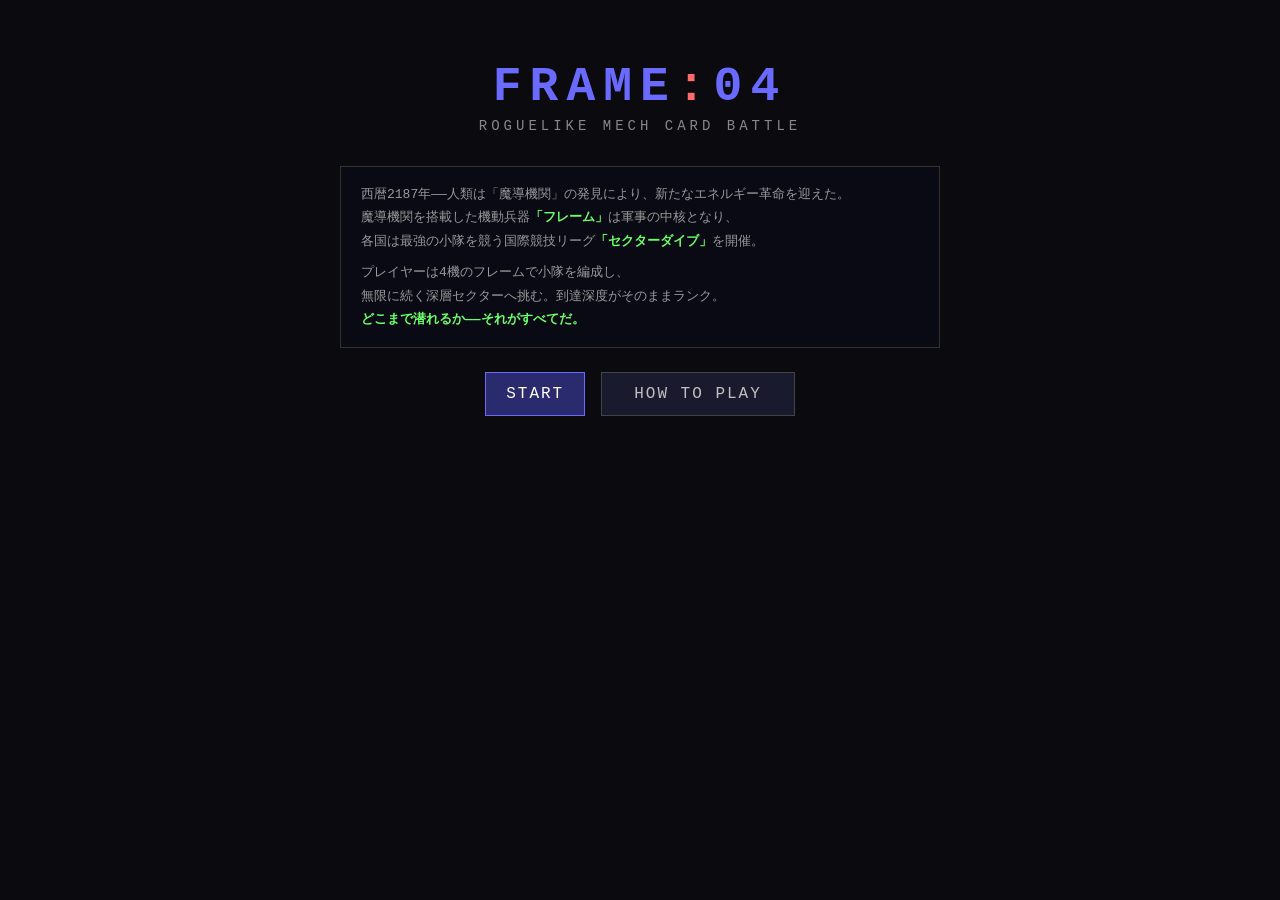
<file: prototype/index.html>
<!DOCTYPE html>
<html lang="ja">
<head>
<meta charset="UTF-8">
<meta name="viewport" content="width=device-width, initial-scale=1.0">
<title>FRAME:04 - Roguelike Prototype</title>
<link rel="stylesheet" href="style.css">
</head>
<body>

<!-- TITLE SCREEN -->
<div id="title-screen" class="screen active">
  <div class="title-hero">
    <h1 class="title-logo">FRAME<span class="title-colon">:</span>04</h1>
    <p class="title-sub">ROGUELIKE MECH CARD BATTLE</p>
    <div class="title-story">
      <p>西暦2187年――人類は「魔導機関」の発見により、新たなエネルギー革命を迎えた。</p>
      <p>魔導機関を搭載した機動兵器<strong>「フレーム」</strong>は軍事の中核となり、</p>
      <p>各国は最強の小隊を競う国際競技リーグ<strong>「セクターダイブ」</strong>を開催。</p>
      <p style="margin-top:8px;">プレイヤーは4機のフレームで小隊を編成し、</p>
      <p>無限に続く深層セクターへ挑む。到達深度がそのままランク。</p>
      <p><strong>どこまで潜れるか――それがすべてだ。</strong></p>
    </div>
    <div class="btn-row" style="justify-content:center; margin-top:24px; gap:16px;">
      <button class="btn-primary btn-large" id="btn-to-setup">START</button>
      <button class="btn-large" id="btn-how-to-play">HOW TO PLAY</button>
    </div>
  </div>
</div>

<!-- HOW TO PLAY MODAL -->
<div id="help-modal" class="target-select" style="display:none;">
  <div class="help-modal-inner">
    <div class="help-tabs">
      <button class="help-tab active" data-tab="help-basics">基本</button>
      <button class="help-tab" data-tab="help-frames">フレーム</button>
      <button class="help-tab" data-tab="help-battle">バトル</button>
      <button class="help-tab" data-tab="help-stats">ステータス</button>
      <button class="help-tab" data-tab="help-status">状態異常</button>
      <button class="help-tab" data-tab="help-tips">攻略ヒント</button>
    </div>

    <div class="help-content" id="help-basics">
      <h3>// ゲームの流れ</h3>
      <div class="help-section">
        <p><strong>1. 小隊編成</strong> ── 10種のフレーム（メカ）から4機を選ぶ</p>
        <p><strong>2. 出撃</strong> ── 全戦エリート級。1 Act = 10戦（弱→中→強→ボス）</p>
        <p><strong>3. 戦闘</strong> ── ターン制カードバトル。ENを管理してカードを使う</p>
        <p><strong>4. 報酬</strong> ── 勝利でカード発見、レリック獲得</p>
        <p><strong>5. 無限Act</strong> ── Actは無限に続く。敵はAct毎にスケーリング。全滅するまで戦え</p>
      </div>
      <h3>// デッキ</h3>
      <div class="help-section">
        <p>4機 × 3枚 = <strong>初期12枚</strong>のデッキで開始</p>
        <p>戦闘報酬で<strong>新カードを発見</strong>してデッキに追加できる</p>
        <p>イベントでカードを除去してデッキを圧縮することも可能</p>
      </div>
      <h3>// レリック</h3>
      <div class="help-section">
        <p>エリート・ボス撃破でレリックを獲得。<strong>パッシブ効果</strong>が永続発動</p>
        <p>攻撃強化 / 防御強化 / 状態異常強化 / 経済系など多種多様</p>
      </div>
      <h3>// 大破（デッドドロー）</h3>
      <div class="help-section">
        <p>HPが0になった機体のカードは<strong>すべて使用不可</strong>に。手札を圧迫し続ける</p>
        <p>メディックの「リブート」で復活可能</p>
      </div>
    </div>

    <div class="help-content" id="help-frames" style="display:none;">
      <h3>// BASE FRAME 一覧（全10種）</h3>
      <div class="help-frame-list">
        <div class="help-frame-card hf-atk">
          <div class="hf-header"><strong>ストライカー</strong><span class="hf-role">近接アタッカー</span></div>
          <div class="hf-stats">HP50 | OUT6 SHL2 CTRL2</div>
          <div class="hf-desc">単体最高火力。EN効率が良く、フィールド貫通やマルチヒットで安定ダメージを出す。迷ったらこれ。</div>
        </div>
        <div class="help-frame-card hf-atk">
          <div class="hf-header"><strong>ガンナー</strong><span class="hf-role">射撃アタッカー</span></div>
          <div class="hf-stats">HP45 | OUT5 SHL2 CTRL3</div>
          <div class="hf-desc">ダメージ+脆弱付与。精密射撃で敵の弱点を暴き、チームの火力を底上げする。</div>
        </div>
        <div class="help-frame-card hf-atk">
          <div class="hf-header"><strong>ブラスター</strong><span class="hf-role">範囲アタッカー</span></div>
          <div class="hf-stats">HP40 | OUT6 SHL1 CTRL3</div>
          <div class="hf-desc">AoE+過熱のスペシャリスト。複数の敵を焼き、過熱ダメージで継続的に削る。</div>
        </div>
        <div class="help-frame-card hf-def">
          <div class="hf-header"><strong>シールダー</strong><span class="hf-role">タンク</span></div>
          <div class="hf-stats">HP55 | OUT1 SHL7 CTRL2</div>
          <div class="hf-desc">挑発+フィールドの盾役。敵の攻撃を自分に集め、チームを守る。パーティの生命線。</div>
        </div>
        <div class="help-frame-card hf-sup">
          <div class="hf-header"><strong>メディック</strong><span class="hf-role">ヒーラー</span></div>
          <div class="hf-stats">HP45 | OUT1 SHL2 CTRL7</div>
          <div class="hf-desc">HP回復+大破復活（リブート）。長期戦の要。大破した味方を復帰させる唯一のフレーム。</div>
        </div>
        <div class="help-frame-card hf-tech">
          <div class="hf-header"><strong>ジャマー</strong><span class="hf-role">過熱/感電デバッファ</span></div>
          <div class="hf-stats">HP40 | OUT1 SHL2 CTRL7</div>
          <div class="hf-desc">過熱と感電を大量に付与。自身は攻撃力を持たず、純粋なデバフで敵を蝕む。</div>
        </div>
        <div class="help-frame-card hf-tech">
          <div class="hf-header"><strong>クラッカー</strong><span class="hf-role">脆弱/減速デバッファ</span></div>
          <div class="hf-stats">HP40 | OUT3 SHL1 CTRL6</div>
          <div class="hf-desc">脆弱+減速を付与。敵の攻撃精度を下げつつ、チームの与ダメを増やす万能妨害役。</div>
        </div>
        <div class="help-frame-card hf-sup">
          <div class="hf-header"><strong>ブースター</strong><span class="hf-role">EN供給/加速サポート</span></div>
          <div class="hf-stats">HP40 | OUT2 SHL4 CTRL4</div>
          <div class="hf-desc">EN+2チャージとチーム加速。フルドライブで次カードのEN-1。チームの行動回数を増やす。</div>
        </div>
        <div class="help-frame-card hf-tech">
          <div class="hf-header"><strong>ファントム</strong><span class="hf-role">速度軸スペシャリスト</span></div>
          <div class="hf-stats">HP40 | OUT6 SHL1 CTRL3</div>
          <div class="hf-desc">減速+加速の二刀流。敵を鈍らせ自分は回避、バックスタブで高火力。速度軸を制する者。</div>
        </div>
        <div class="help-frame-card hf-atk">
          <div class="hf-header"><strong>オーバーロード</strong><span class="hf-role">自傷型高火力</span></div>
          <div class="hf-stats">HP45 | OUT7 SHL1 CTRL2</div>
          <div class="hf-desc">感電+自傷で最大火力。自分のHPを削って超ダメージを叩き出すハイリスク・ハイリターン。</div>
        </div>
      </div>
    </div>

    <div class="help-content" id="help-battle" style="display:none;">
      <h3>// ターンの流れ</h3>
      <div class="help-section">
        <p><strong>1.</strong> ターン開始: EN+3（上限5、繰り越しあり）。山札から5枚ドロー</p>
        <p><strong>2.</strong> プレイヤーフェーズ: ENが許す限りカードをプレイ</p>
        <p><strong>3.</strong> END TURN: 残り手札→捨て札。敵が行動。過熱ダメージ処理</p>
        <p><strong>4.</strong> 山札0枚で捨て札をシャッフルして山に戻す</p>
      </div>
      <h3>// EN（エネルギー）</h3>
      <div class="help-section">
        <p>4機<strong>共有</strong>のリソース。毎ターン+3、最大5までストック</p>
        <p>各カードにENコストがあり、コスト分を消費してプレイ</p>
      </div>
      <h3>// インテント</h3>
      <div class="help-section">
        <p>敵は「次に誰に何をするか」を<strong>事前表示</strong>する</p>
        <p>挑発カードで敵のターゲットを自機に強制変更できる</p>
      </div>
      <h3>// レリック</h3>
      <div class="help-section">
        <p>パッシブ効果を持つアーティファクト。所持数に上限なし</p>
        <p>エリート・ボス撃破、イベント等で獲得</p>
      </div>
    </div>

    <div class="help-content" id="help-stats" style="display:none;">
      <h3>// 3ステータス</h3>
      <div class="help-section">
        <table class="help-table">
          <tr><th>OUT（出力）</th><td>攻撃ダメージ倍率: baseDmg x (1 + OUT x 0.04)</td></tr>
          <tr><th>SHL（外殻）</th><td>最大HP倍率: baseHP x (1 + SHL x 0.03)<br>フィールド倍率: base x (1 + SHL x 0.04)</td></tr>
          <tr><th>CTRL（制御）</th><td>回復倍率: baseHeal x (1 + CTRL x 0.04)<br>過熱/脆弱の付与量もスケーリング</td></tr>
        </table>
      </div>
      <h3>// ステータスについて</h3>
      <div class="help-section">
        <p>各フレームにはbaseStats（固定値）があり、戦闘中のダメージ計算に使用される</p>
      </div>
    </div>

    <div class="help-content" id="help-status" style="display:none;">
      <h3>// 状態異常（敵に付与）</h3>
      <div class="help-section">
        <table class="help-table">
          <tr><th style="color:#f88;">過熱(N)</th><td>ターン終了時にNダメージ。毎ターン-1減衰。スタック可<br>CTRLスケーリングあり</td></tr>
          <tr><th style="color:#fa0;">脆弱(N)</th><td>次にダメージを受けた時+N。被弾1回で消費<br>CTRLスケーリングあり</td></tr>
          <tr><th style="color:#ff0;">感電(T)</th><td>Tターンの間、受けるダメージx1.2倍<br>スケーリングなし</td></tr>
        </table>
      </div>
      <h3>// 速度軸</h3>
      <div class="help-section">
        <table class="help-table">
          <tr><th style="color:#4af;">加速(+N%)</th><td>味方に付与。被弾率が100-N%に低下</td></tr>
          <tr><th style="color:#a6a;">減速(-N%)</th><td>敵に付与。命中率が100-N%に低下</td></tr>
        </table>
        <p style="margin-top:4px; color:#888;">5ターン持続。重ねがけは加算。相殺も加算</p>
      </div>
      <h3>// フィールド（味方バフ）</h3>
      <div class="help-section">
        <p>ダメージ吸収バリア。<strong>毎ターン開始時にリセット</strong>される（使い切り）</p>
        <p>SHLスケーリングあり</p>
      </div>
    </div>

    <div class="help-content" id="help-tips" style="display:none;">
      <h3>// 編成のコツ</h3>
      <div class="help-section">
        <p>アタッカー2 + タンク/サポート1 + ヒーラー/デバッファ1 がバランス型</p>
        <p>アタッカー4の速攻編成もあり。大破リスクは高いが殲滅力が段違い</p>
      </div>
      <h3>// カード発見</h3>
      <div class="help-section">
        <p>初期デッキは各フレーム3枚ずつ計12枚。戦闘報酬でカードを発見してデッキを強化</p>
        <p>イベント「データ整理」でカードを除去してデッキを圧縮することも重要</p>
      </div>
      <h3>// レリック</h3>
      <div class="help-section">
        <p>エリート・ボスを倒すとレリックを獲得できる</p>
        <p>攻撃系 / 防御系 / 状態異常系 / 速度系 / 経済系など効果は多彩</p>
        <p>ボスレリックは特に強力。ビルドの方向性を決める要</p>
      </div>
      <h3>// 戦闘間イベント</h3>
      <div class="help-section">
        <p>戦闘後40%の確率でランダムイベントが発生:</p>
        <p><strong>整備</strong>=HP30%回復 / <strong>最適化</strong>=カード+化 / <strong>データ整理</strong>=カード除去</p>
        <p><strong>残骸発見</strong>=レリック獲得 / <strong>賭け</strong>=HP消費でレリック獲得チャンス</p>
      </div>
      <h3>// 重要メカニクス</h3>
      <div class="help-section">
        <p>敵のインテントを見て、挑発でターゲットをタンクに集める</p>
        <p>フィールドは毎ターンリセット → 「今ターン守る」判断が重要</p>
        <p>大破は致命的 → メディックがいればリブートで復活可能</p>
      </div>
    </div>

    <div style="text-align:center; margin-top:16px;">
      <button class="btn-primary" id="btn-close-help">CLOSE</button>
    </div>
  </div>
</div>

<!-- SETUP SCREEN -->
<div id="setup-screen" class="screen">
  <h1>[ FRAME:04 ] SQUAD SETUP</h1>
  <div class="btn-row" style="margin-bottom:12px;">
    <button id="btn-show-help" style="font-size:11px;">HOW TO PLAY</button>
  </div>

  <h2>// SELECT 4 FRAMES</h2>
  <div class="frame-grid" id="frame-grid"></div>
  <p id="select-count" style="color:#888; margin:4px 0;">Selected: 0/4</p>

  <div class="btn-row" style="margin-top:16px;">
    <button class="btn-primary" id="btn-start" disabled>BEGIN RUN</button>
  </div>
</div>

<!-- PROGRESS SCREEN -->
<div id="progress-screen" class="screen">
  <h1>[ SORTIE ]</h1>
  <div class="run-hud" id="progress-hud"></div>
  <div id="progress-bar-wrapper"></div>
  <div id="progress-info"></div>
  <div class="relic-bar" id="progress-relic-bar"></div>
  <div class="btn-row" style="margin:8px 0;">
    <button onclick="showDeckModal()" style="font-size:11px;">DECK確認</button>
    <button onclick="showRelicModal()" style="font-size:11px;">RELIC一覧</button>
  </div>
  <div class="btn-row" style="justify-content:center; margin-top:16px;">
    <button class="btn-primary" id="btn-next-battle">NEXT BATTLE</button>
    <button id="btn-abandon-run" class="btn-danger">ABANDON RUN</button>
  </div>
</div>

<!-- BATTLE SCREEN -->
<div id="battle-screen" class="screen">
  <div style="display:flex; justify-content:space-between; align-items:center; margin-bottom:8px; flex-wrap:wrap;">
    <h1>[ BATTLE ]</h1>
    <div>
      <span class="turn-info" id="turn-info">TURN 1</span>
      <span class="en-display" style="margin-left:16px;">EN: <span id="en-display">3</span></span>
    </div>
  </div>
  <div class="run-hud" id="battle-hud"></div>

  <div class="battle-area">
    <div class="enemy-side">
      <h3>// HOSTILES</h3>
      <div id="enemy-units"></div>
    </div>
    <div class="ally-side">
      <h3>// SQUAD</h3>
      <div id="ally-units"></div>
    </div>
  </div>

  <div class="relic-bar" id="relic-bar"></div>
  <div class="btn-row" style="margin:4px 0;">
    <button onclick="showDeckModal()" style="font-size:10px;padding:3px 8px;">DECK</button>
    <button onclick="showRelicModal()" style="font-size:10px;padding:3px 8px;">RELICS</button>
  </div>

  <div class="hand-area">
    <h3>// HAND <span id="deck-info" style="color:#666; font-weight:normal;"></span></h3>
    <div class="hand-cards" id="hand-cards"></div>
  </div>

  <div class="btn-row">
    <button class="btn-danger" id="btn-end-turn">END TURN</button>
  </div>

  <div class="log-area" id="log-area"></div>
</div>

<!-- TARGET SELECT MODAL -->
<div id="target-modal" class="target-select" style="display:none;">
  <div class="target-select-inner">
    <h3 id="target-title">Select Target</h3>
    <div id="target-buttons"></div>
    <button style="margin-top:8px;" onclick="closeTargetModal()">Cancel</button>
  </div>
</div>

<!-- CARD REMOVAL MODAL -->
<div id="card-removal-modal" class="target-select" style="display:none;">
  <div class="target-select-inner">
    <h3>除去するカードを選択</h3>
    <div id="card-removal-list" class="reward-card-list"></div>
    <button style="margin-top:8px;" onclick="closeCardRemovalModal()">Cancel</button>
  </div>
</div>

<!-- REWARD SCREEN -->
<div id="reward-screen" class="screen">
  <h1>[ BATTLE COMPLETE ]</h1>
  <div class="btn-row" style="margin-bottom:8px;">
    <button onclick="showDeckModal()" style="font-size:11px;">DECK確認</button>
    <button onclick="showRelicModal()" style="font-size:11px;">RELIC一覧</button>
  </div>
  <div id="reward-card-section" class="reward-section">
    <h3>// CARD DISCOVERY - Pick 1 (or skip)</h3>
    <div class="reward-card-list" id="reward-card-list"></div>
    <button id="btn-skip-card" style="margin-top:4px;">SKIP</button>
  </div>
  <div id="reward-relic-section" class="reward-section">
    <h3>// RELIC - Pick 1</h3>
    <div class="reward-relic-list" id="reward-relic-list"></div>
  </div>
  <div class="btn-row" style="margin-top:16px;">
    <button class="btn-primary" id="btn-continue-run" disabled>CONTINUE</button>
  </div>
</div>

<!-- DECK VIEWER MODAL -->
<div id="deck-modal" class="target-select" style="display:none;">
  <div class="help-modal-inner">
    <h3>// DECK</h3>
    <div id="deck-modal-content"></div>
    <div style="text-align:center;margin-top:12px;">
      <button class="btn-primary" onclick="document.getElementById('deck-modal').style.display='none'">CLOSE</button>
    </div>
  </div>
</div>

<!-- RELIC VIEWER MODAL -->
<div id="relic-modal" class="target-select" style="display:none;">
  <div class="help-modal-inner">
    <h3>// RELICS</h3>
    <div id="relic-modal-content"></div>
    <div style="text-align:center;margin-top:12px;">
      <button class="btn-primary" onclick="document.getElementById('relic-modal').style.display='none'">CLOSE</button>
    </div>
  </div>
</div>

<!-- EVENT SCREEN -->
<div id="event-screen" class="screen">
  <h1 id="event-title">[ EVENT ]</h1>
  <div id="event-description" style="margin:12px 0; color:#a6a;"></div>
  <div class="event-choices" id="event-choices"></div>
</div>

<!-- RUN END SCREEN -->
<div id="runend-screen" class="screen">
  <h1 id="runend-title"></h1>
  <div class="run-stats" id="runend-stats"></div>
  <div class="btn-row">
    <button class="btn-primary" id="btn-new-run">NEW RUN</button>
  </div>
</div>

<script src="game.js"></script>
</body>
</html>
</file>
<file: prototype/style.css>
/* ============================================================
   FRAME:04 - ROGUELIKE PROTOTYPE
   ============================================================ */

* { margin: 0; padding: 0; box-sizing: border-box; }
body { background: #0a0a0f; color: #c0c0c0; font-family: 'Courier New', monospace; font-size: 14px; overflow-x: hidden; }
button { font-family: inherit; cursor: pointer; border: 1px solid #444; background: #1a1a2e; color: #c0c0c0; padding: 6px 12px; font-size: 13px; }
button:hover:not(:disabled) { background: #2a2a4e; border-color: #6a6aff; }
button:disabled { opacity: 0.4; cursor: default; }
.screen { display: none; padding: 20px; max-width: 1200px; margin: 0 auto; }
.screen.active { display: block; }
h1 { color: #6a6aff; font-size: 20px; margin-bottom: 16px; letter-spacing: 2px; }
h2 { color: #4a4adf; font-size: 16px; margin: 12px 0 8px; }
h3 { color: #8a8aff; font-size: 14px; margin: 8px 0 4px; }

/* ---- Title Screen ---- */
.title-hero { text-align: center; padding: 40px 20px; max-width: 640px; margin: 0 auto; }
.title-logo { font-size: 48px; letter-spacing: 8px; color: #6a6aff; margin-bottom: 4px; }
.title-colon { color: #ff6a6a; }
.title-sub { font-size: 14px; color: #888; letter-spacing: 4px; margin-bottom: 32px; }
.title-story { text-align: left; border: 1px solid #333; background: #0a0a14; padding: 16px 20px; font-size: 13px; line-height: 1.8; color: #999; margin: 0 auto; }
.title-story strong { color: #6aff6a; }
.btn-large { padding: 12px 32px; font-size: 16px; letter-spacing: 2px; }

/* ---- Help Modal ---- */
.help-modal-inner { background: #0a0a14; border: 2px solid #6a6aff; padding: 20px; max-width: 700px; width: 90vw; max-height: 85vh; overflow-y: auto; }
.help-tabs { display: flex; gap: 4px; margin-bottom: 16px; flex-wrap: wrap; }
.help-tab { padding: 6px 12px; font-size: 12px; border: 1px solid #444; background: #111; color: #888; }
.help-tab.active { border-color: #6a6aff; background: #1a1a3e; color: #fff; }
.help-tab:hover:not(.active) { border-color: #6a6aff; }
.help-content h3 { color: #6a6aff; margin: 16px 0 4px; }
.help-content h3:first-child { margin-top: 0; }
.help-section { border-left: 2px solid #333; padding: 8px 12px; margin: 4px 0 12px; font-size: 12px; line-height: 1.8; color: #bbb; }
.help-section strong { color: #6aff6a; }
.help-table { width: 100%; border-collapse: collapse; font-size: 12px; }
.help-table th { text-align: left; padding: 6px 8px; border-bottom: 1px solid #333; color: #aaf; width: 120px; vertical-align: top; }
.help-table td { padding: 6px 8px; border-bottom: 1px solid #222; color: #bbb; line-height: 1.6; }

/* ---- Help Frame Cards ---- */
.help-frame-list { display: grid; grid-template-columns: 1fr 1fr; gap: 8px; }
.help-frame-card { border: 1px solid #333; background: #0f0f1a; padding: 10px; font-size: 12px; line-height: 1.5; }
.help-frame-card.hf-atk { border-left: 3px solid #f66; }
.help-frame-card.hf-def { border-left: 3px solid #4af; }
.help-frame-card.hf-sup { border-left: 3px solid #6f6; }
.help-frame-card.hf-tech { border-left: 3px solid #fa0; }
.hf-header { display: flex; justify-content: space-between; align-items: baseline; margin-bottom: 2px; }
.hf-header strong { color: #fff; font-size: 13px; }
.hf-role { color: #888; font-size: 10px; }
.hf-stats { color: #6a6a9a; font-size: 10px; margin-bottom: 4px; }
.hf-desc { color: #aaa; font-size: 11px; }

/* ---- Setup Screen ---- */
.frame-grid { display: grid; grid-template-columns: repeat(5, 1fr); gap: 8px; margin: 12px 0; }
.frame-btn { padding: 10px 6px; text-align: center; font-size: 11px; line-height: 1.4; border: 2px solid #333; background: #111; transition: all 0.15s; }
.frame-btn:hover:not(:disabled) { border-color: #6a6aff; background: #1a1a2e; }
.frame-btn.selected { border-color: #6aff6a; background: #1a2e1a; color: #6aff6a; }
.frame-btn .fname { font-size: 13px; font-weight: bold; display: block; margin-bottom: 4px; }
.frame-btn .frole { font-size: 10px; color: #888; display: block; }
.frame-btn .fstats { font-size: 9px; color: #6a6a9a; display: block; margin-top: 2px; }

/* ---- Battle Screen ---- */
.battle-area { display: grid; grid-template-columns: 1fr 1fr; gap: 16px; }
.enemy-side, .ally-side { min-height: 120px; }
.unit-card { border: 1px solid #333; padding: 8px; margin: 4px 0; background: #111; font-size: 12px; position: relative; }
.unit-card.dead { opacity: 0.4; border-color: #600; }
.unit-card .hp-bar { height: 6px; background: #333; margin-top: 4px; border-radius: 3px; overflow: hidden; }
.unit-card .hp-bar .hp-fill { height: 100%; background: #4a4; transition: width 0.3s; }
.unit-card .hp-bar .hp-fill.low { background: #a44; }
.unit-card .barrier-bar { height: 4px; background: #333; margin-top: 2px; border-radius: 2px; overflow: hidden; }
.unit-card .barrier-bar .barrier-fill { height: 100%; background: #44a; transition: width 0.3s; }
.intent { color: #f88; font-size: 11px; margin-top: 4px; }
.status-effects { font-size: 10px; color: #fa0; margin-top: 2px; }

.hand-area { margin-top: 16px; }
.hand-cards { display: flex; gap: 6px; flex-wrap: wrap; margin: 8px 0; }
.card { border: 2px solid #444; padding: 8px; width: 200px; background: #0f0f1f; font-size: 11px; line-height: 1.4; cursor: pointer; transition: all 0.15s; }
.card:hover:not(.unplayable) { border-color: #6a6aff; transform: translateY(-4px); background: #1a1a3e; }
.card.unplayable { opacity: 0.35; cursor: default; border-color: #600; }
.card.upgraded { border-color: #4a4; }
.card.upgraded .cname { color: #6f6; }
.card .cname { font-weight: bold; color: #aaf; font-size: 12px; }
.card .cframe { font-size: 10px; color: #666; }
.card .ccost { float: right; color: #ff6; font-weight: bold; }
.card .cdesc { margin-top: 4px; color: #999; }

.en-display { font-size: 18px; color: #ff6; margin: 8px 0; }
.turn-info { font-size: 14px; color: #888; margin: 4px 0; }

.log-area { margin-top: 16px; border: 1px solid #333; background: #0a0a10; padding: 8px; max-height: 200px; overflow-y: auto; font-size: 11px; line-height: 1.6; }
.log-area .log-dmg { color: #f66; }
.log-area .log-heal { color: #6f6; }
.log-area .log-barrier { color: #66f; }
.log-area .log-info { color: #888; }
.log-area .log-status { color: #fa0; }

.target-select { position: fixed; top: 0; left: 0; width: 100%; height: 100%; background: rgba(0,0,0,0.8); display: flex; align-items: center; justify-content: center; z-index: 100; }
.target-select-inner { background: #1a1a2e; border: 2px solid #6a6aff; padding: 20px; max-width: 600px; }
.target-btn { display: block; width: 100%; margin: 4px 0; padding: 10px; text-align: left; }
.target-btn:hover { background: #2a2a5e; }

.btn-row { display: flex; gap: 8px; margin: 8px 0; flex-wrap: wrap; }
.btn-primary { background: #2a2a6e; border-color: #6a6aff; color: #fff; padding: 8px 20px; }
.btn-danger { background: #6e2a2a; border-color: #ff6a6a; color: #fff; padding: 8px 20px; }

/* ---- Relic Bar ---- */
/* ---- Deck/Relic viewer ---- */
.deck-view-card { border: 1px solid #333; background: #0f0f1a; padding: 4px 8px; margin: 2px 0; font-size: 11px; display: flex; gap: 8px; align-items: baseline; flex-wrap: wrap; }
.relic-view-item { border: 1px solid #333; background: #0f0f1a; padding: 8px; margin: 4px 0; }

.relic-bar { margin: 8px 0; display: flex; gap: 6px; align-items: center; flex-wrap: wrap; }
.relic-icon { border: 1px solid #555; background: #111; padding: 4px 8px; font-size: 10px; color: #fa0; cursor: default; white-space: nowrap; }
.relic-icon.rarity-common { border-color: #666; color: #aaa; }
.relic-icon.rarity-uncommon { border-color: #4a4adf; color: #8a8aff; }
.relic-icon.rarity-rare { border-color: #fa0; color: #fa0; }
.relic-icon.rarity-boss { border-color: #f44; color: #f66; }

/* ---- Progress Screen ---- */
.progress-act-label { color: #6a6aff; font-size: 16px; text-align: center; margin: 12px 0 8px; letter-spacing: 3px; }
.progress-bar-segments { display: flex; gap: 4px; justify-content: center; margin: 8px 0 16px; }
.progress-segment { display: inline-flex; align-items: center; justify-content: center; width: 40px; height: 32px; border: 2px solid #444; background: #111; font-size: 12px; font-weight: bold; color: #888; transition: all 0.2s; }
.progress-segment.completed { border-color: #333; background: #1a2e1a; color: #4a4; opacity: 0.6; }
.progress-segment.current { border-color: #6aff6a; background: #0a1a0a; color: #6aff6a; animation: pulse-green 1.5s infinite; }
.progress-segment.boss { border-color: #f44; }
.progress-segment.boss.current { border-color: #f44; background: #2a0a0a; color: #f44; animation: pulse-red 1.5s infinite; }

@keyframes pulse-green {
  0%, 100% { box-shadow: 0 0 4px #6aff6a44; }
  50% { box-shadow: 0 0 12px #6aff6a88; }
}
@keyframes pulse-red {
  0%, 100% { box-shadow: 0 0 4px #f4444444; }
  50% { box-shadow: 0 0 12px #f4444488; }
}

.progress-squad { display: grid; grid-template-columns: repeat(4, 1fr); gap: 8px; margin: 12px 0; }
.progress-unit { border: 1px solid #333; background: #111; padding: 8px; font-size: 12px; }
.progress-unit-name { color: #6aff6a; font-weight: bold; display: block; margin-bottom: 4px; }
.progress-unit-hp { font-size: 11px; }
.progress-hp-bar { height: 4px; background: #333; margin-top: 4px; border-radius: 2px; overflow: hidden; }
.progress-hp-fill { height: 100%; transition: width 0.3s; border-radius: 2px; }

.run-hud { display: flex; gap: 16px; align-items: center; margin-bottom: 12px; font-size: 12px; flex-wrap: wrap; }
.run-hud-item { border: 1px solid #333; background: #111; padding: 4px 10px; }
.run-hud-item .label { color: #888; font-size: 10px; }
.run-hud-item .value { color: #6aff6a; font-weight: bold; }

/* ---- Reward Screen ---- */
.reward-section { border: 1px solid #333; background: #111; padding: 12px; margin: 8px 0; }
.reward-section h3 { margin-top: 0; }
.reward-card-list { display: flex; gap: 8px; flex-wrap: wrap; margin: 8px 0; }
.reward-card-option { border: 2px solid #444; padding: 10px; width: 220px; background: #0f0f1f; cursor: pointer; transition: all 0.15s; }
.reward-card-option:hover { border-color: #6aff6a; background: #1a2e1a; }
.reward-card-option .cname { font-weight: bold; color: #aaf; font-size: 12px; }
.reward-card-option .ccost { float: right; color: #ff6; font-weight: bold; font-size: 12px; }
.reward-card-option .cframe { font-size: 10px; color: #666; }
.reward-card-option .cdesc { margin-top: 4px; color: #999; font-size: 11px; }
.reward-card-option.upgraded { border-color: #4a4; }
.reward-card-option.upgraded .cname { color: #6f6; }

/* ---- Reward Relic List ---- */
.reward-relic-list { display: flex; gap: 8px; flex-wrap: wrap; margin: 8px 0; }
.reward-relic { border: 2px solid #444; padding: 10px; width: 200px; background: #0f0f1f; cursor: pointer; transition: all 0.15s; }
.reward-relic:hover { border-color: #fa0; background: #1a1a0a; }
.reward-relic .relic-name { color: #fa0; font-weight: bold; font-size: 12px; }
.reward-relic .relic-desc { font-size: 10px; color: #888; margin-top: 4px; }
.reward-relic .relic-rarity { font-size: 9px; color: #666; margin-top: 2px; }
.reward-relic.rarity-common .relic-name { color: #aaa; }
.reward-relic.rarity-uncommon .relic-name { color: #8a8aff; }
.reward-relic.rarity-rare .relic-name { color: #fa0; }
.reward-relic.rarity-boss .relic-name { color: #f66; }

/* ---- Game Over Screen ---- */
.run-stats { margin: 12px 0; }
.run-stats p { margin: 4px 0; font-size: 13px; }
.run-stats .stat-label { color: #888; }
.run-stats .stat-value { color: #6aff6a; font-weight: bold; }

/* ---- Unknown event ---- */
.event-choices { display: flex; flex-direction: column; gap: 8px; margin: 12px 0; max-width: 500px; }
.event-choice-btn { text-align: left; padding: 10px 16px; border: 1px solid #555; background: #111; }
.event-choice-btn:hover { border-color: #a6a; background: #1a1a2e; }
.event-choice-btn .choice-label { color: #a6a; font-weight: bold; display: block; }
.event-choice-btn .choice-desc { color: #888; font-size: 11px; }

/* ============================================================
   MOBILE RESPONSIVE
   ============================================================ */
@media (max-width: 768px) {
  body { font-size: 13px; }
  .screen { padding: 12px 10px; }
  h1 { font-size: 16px; margin-bottom: 10px; }
  h2 { font-size: 14px; }

  /* Title */
  .title-hero { padding: 24px 12px; }
  .title-logo { font-size: 36px; letter-spacing: 4px; }
  .title-sub { font-size: 11px; letter-spacing: 2px; margin-bottom: 20px; }
  .title-story { font-size: 12px; padding: 12px 14px; line-height: 1.7; }
  .btn-large { padding: 12px 28px; font-size: 15px; }

  /* Help modal */
  .help-modal-inner { padding: 14px; max-height: 80vh; }
  .help-tabs { gap: 3px; }
  .help-tab { padding: 6px 8px; font-size: 11px; }
  .help-table th { width: 72px; font-size: 11px; padding: 4px 6px; }
  .help-table td { padding: 4px 6px; font-size: 11px; }
  .help-frame-list { grid-template-columns: 1fr; }
  .help-frame-card { padding: 8px 10px; }

  /* Setup: frame grid - 2 columns, larger touch targets */
  .frame-grid { grid-template-columns: repeat(2, 1fr); gap: 6px; }
  .frame-btn { padding: 12px 6px; min-height: 56px; }
  .frame-btn .fname { font-size: 13px; }
  .frame-btn .frole { font-size: 10px; }

  /* Battle: stack enemy/ally vertically */
  .battle-area { grid-template-columns: 1fr; gap: 6px; }
  .enemy-side, .ally-side { min-height: auto; }
  .unit-card { padding: 8px; font-size: 12px; }

  /* Battle: sticky END TURN at bottom */
  #battle-screen .btn-row { position: sticky; bottom: 0; background: #0a0a0f; padding: 8px 0; z-index: 10; border-top: 1px solid #333; }
  #battle-screen .btn-row .btn-danger { width: 100%; font-size: 16px; padding: 14px; }

  /* Cards: compact horizontal list */
  .hand-cards { gap: 6px; }
  .card { width: 100%; max-width: none; padding: 10px; font-size: 12px; }
  .card .cname { font-size: 13px; }
  .card .ccost { font-size: 14px; }
  .card .cdesc { font-size: 11px; margin-top: 2px; }
  .card:hover:not(.unplayable) { transform: none; }

  /* EN/Turn info */
  .en-display { font-size: 18px; }
  .turn-info { font-size: 13px; }

  /* Buttons: larger touch targets */
  button { padding: 8px 14px; font-size: 14px; }
  .btn-primary, .btn-danger { padding: 12px 20px; font-size: 15px; }

  /* Target modal */
  .target-select-inner { padding: 16px; width: 92vw; max-width: none; }
  .target-btn { padding: 14px; font-size: 14px; }

  /* Progress */
  .progress-segment { width: 28px; height: 28px; font-size: 10px; }
  .progress-squad { grid-template-columns: 1fr 1fr; }
  .run-hud { gap: 6px; font-size: 11px; }
  .run-hud-item { padding: 4px 8px; }

  /* Relic bar */
  .relic-bar { gap: 4px; }
  .relic-icon { font-size: 9px; padding: 3px 6px; }

  /* Reward screen */
  .reward-card-list { flex-direction: column; }
  .reward-card-option { width: 100%; padding: 12px; }
  .reward-relic-list { flex-direction: column; }
  .reward-relic { width: 100%; padding: 12px; }

  /* Log area */
  .log-area { max-height: 140px; font-size: 11px; padding: 6px; }

  /* Event choices */
  .event-choices { max-width: none; }
  .event-choice-btn { padding: 14px 16px; }
  .event-choice-btn .choice-label { font-size: 14px; }
  .event-choice-btn .choice-desc { font-size: 12px; }
}

@media (max-width: 480px) {
  .title-logo { font-size: 28px; }
  /* Progress */
  .progress-segment { width: 24px; height: 24px; font-size: 9px; }
  .progress-squad { grid-template-columns: 1fr; }
  /* Help tabs: wrap onto 2 rows */
  .help-tabs { gap: 3px; }
  .help-tab { padding: 5px 6px; font-size: 10px; }
}
</file>
